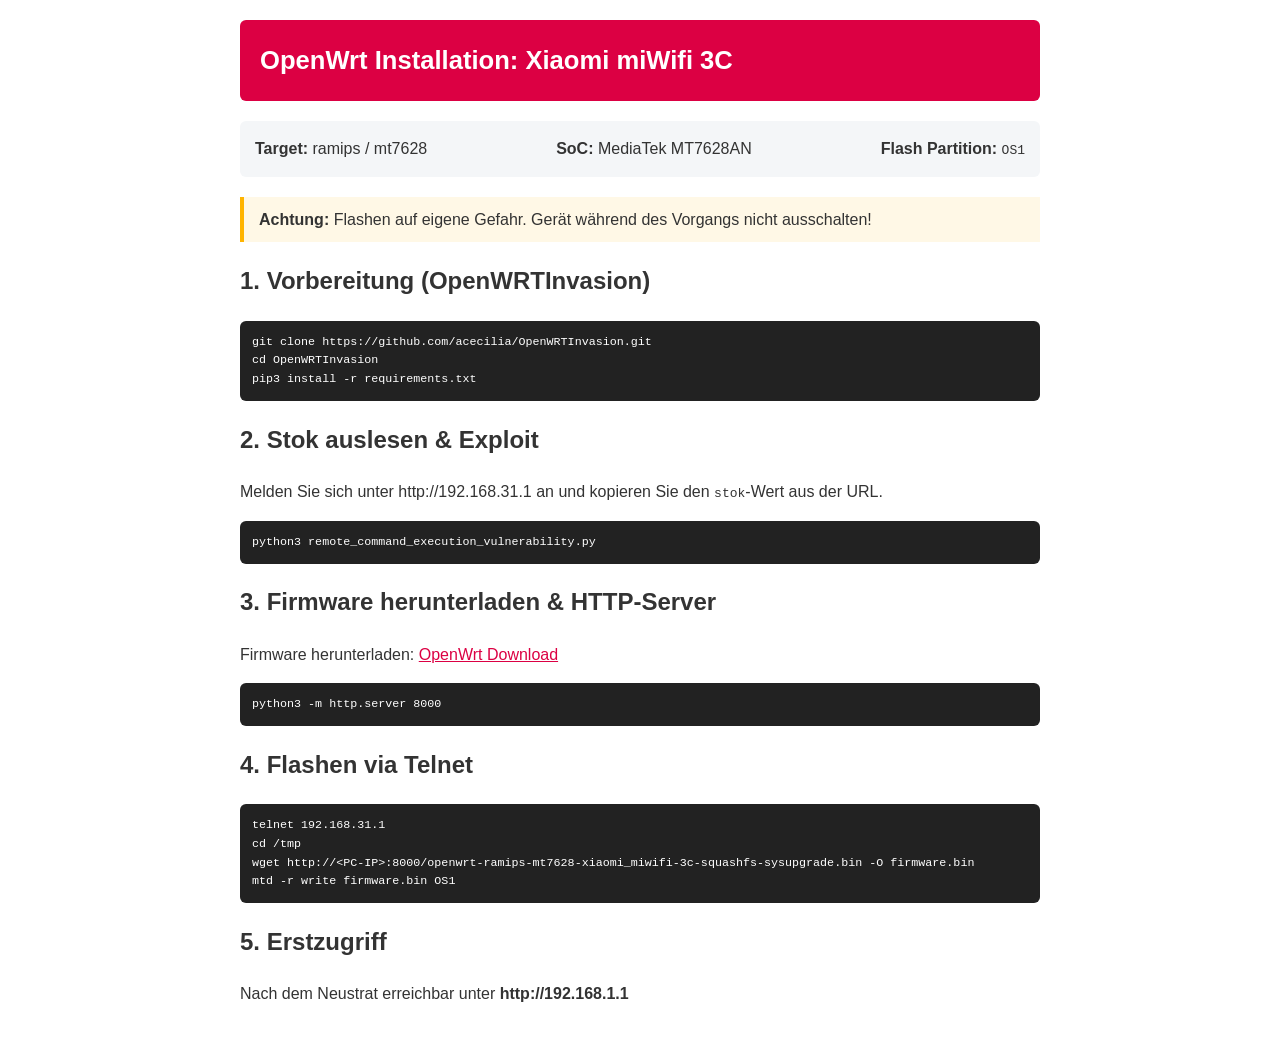
<file: ffnef/xiaomi/Anleitung_OpenWrt_r3c.html>
<!DOCTYPE html>
<html lang="de">
<head>
    <meta charset="UTF-8">
    <meta name="viewport" content="width=device-width, initial-scale=1.0">
    <title>Anleitung: OpenWrt für Xiaomi miWifi 3C</title>
    <style>
        body { font-family: -apple-system, BlinkMacSystemFont, "Segoe UI", Roboto, Helvetica, Arial, sans-serif; line-height: 1.6; color: #333; max-width: 800px; margin: 0 auto; padding: 20px; }
        header { background: #dc0043; color: white; padding: 20px; border-radius: 6px; }
        h1 { margin: 0; font-size: 1.6em; }
        .spec { background: #f4f6f8; padding: 15px; border-radius: 6px; margin: 20px 0; display: flex; justify-content: space-between; }
        .warning { background: #fff8e6; border-left: 4px solid #ffb400; padding: 10px 15px; margin: 20px 0; }
        pre { background: #222; color: #fff; padding: 12px; border-radius: 6px; overflow-x: auto; font-size: 0.9em; }
        code { font-family: monospace; }
        a { color: #dc0043; }
    </style>
</head>
<body>
    <header>
        <h1>OpenWrt Installation: Xiaomi miWifi 3C</h1>
    </header>
    
    <div class="spec">
        <div><strong>Target:</strong> ramips / mt7628</div>
        <div><strong>SoC:</strong> MediaTek MT7628AN</div>
        <div><strong>Flash Partition:</strong> <code>OS1</code></div>
    </div>

    <div class="warning">
        <strong>Achtung:</strong> Flashen auf eigene Gefahr. Gerät während des Vorgangs nicht ausschalten!
    </div>

    <h2>1. Vorbereitung (OpenWRTInvasion)</h2>
    <pre>git clone https://github.com/acecilia/OpenWRTInvasion.git
cd OpenWRTInvasion
pip3 install -r requirements.txt</pre>

    <h2>2. Stok auslesen & Exploit</h2>
    <p>Melden Sie sich unter http://192.168.31.1 an und kopieren Sie den <code>stok</code>-Wert aus der URL.</p>
    <pre>python3 remote_command_execution_vulnerability.py</pre>

    <h2>3. Firmware herunterladen & HTTP-Server</h2>
    <p>Firmware herunterladen: <a href="https://firmware-selector.openwrt.org/?version=23.05.5&target=ramips%2Fmt7628&id=xiaomi_miwifi-3c" target="_blank">OpenWrt Download</a></p>
    <pre>python3 -m http.server 8000</pre>

    <h2>4. Flashen via Telnet</h2>
    <pre>telnet 192.168.31.1
cd /tmp
wget http://&lt;PC-IP&gt;:8000/openwrt-ramips-mt7628-xiaomi_miwifi-3c-squashfs-sysupgrade.bin -O firmware.bin
mtd -r write firmware.bin OS1</pre>

    <h2>5. Erstzugriff</h2>
    <p>Nach dem Neustrat erreichbar unter <strong>http://192.168.1.1</strong></p>
</body>
</html>
</file>
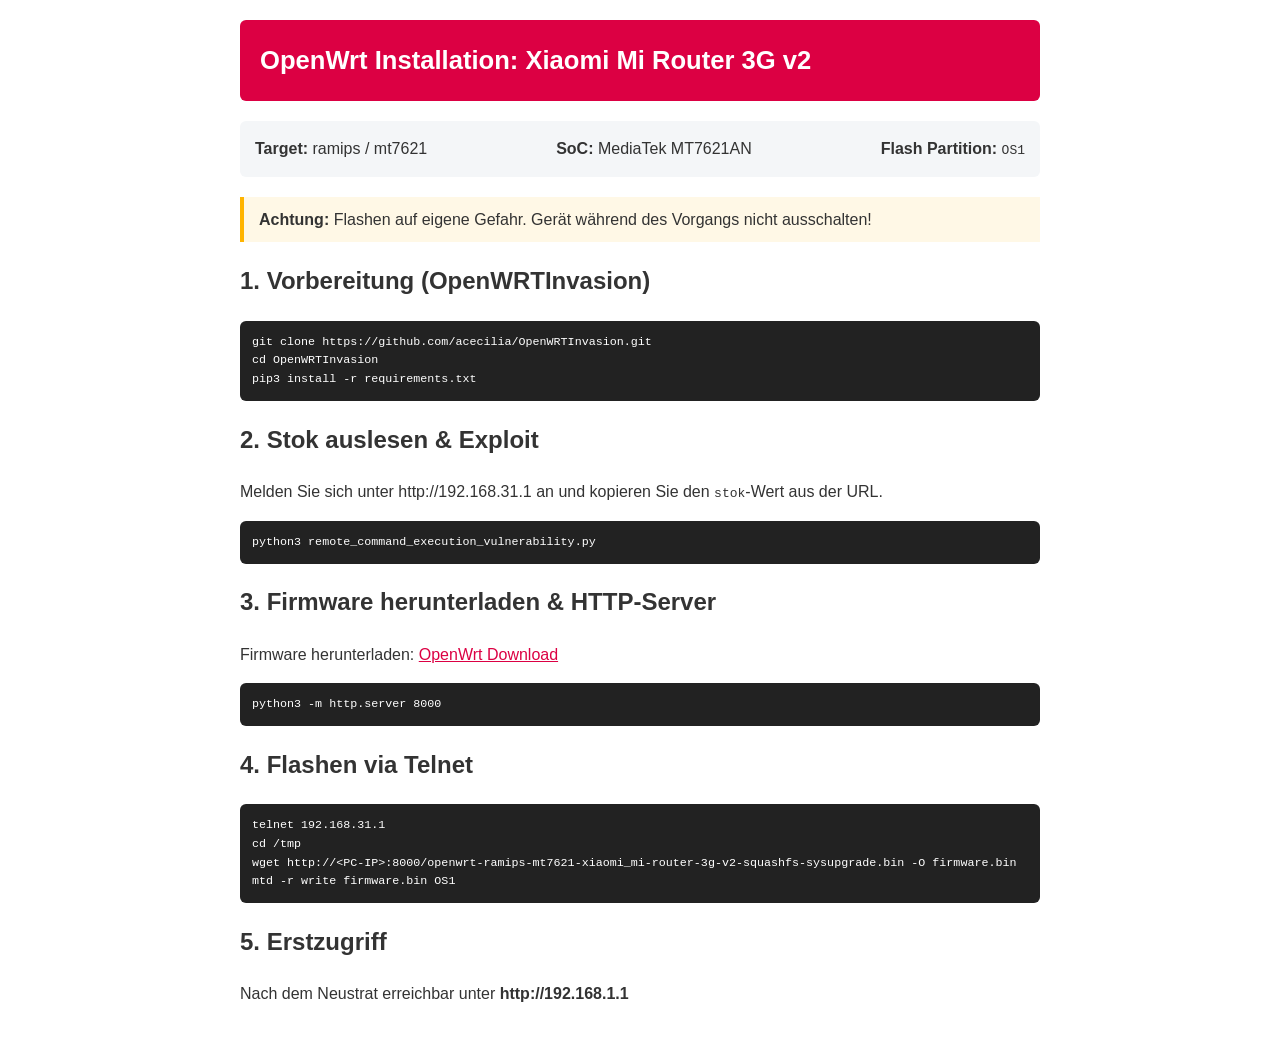
<file: ffnef/xiaomi/Anleitung_OpenWrt_r3g2.html>
<!DOCTYPE html>
<html lang="de">
<head>
    <meta charset="UTF-8">
    <meta name="viewport" content="width=device-width, initial-scale=1.0">
    <title>Anleitung: OpenWrt für Xiaomi Mi Router 3G v2</title>
    <style>
        body { font-family: -apple-system, BlinkMacSystemFont, "Segoe UI", Roboto, Helvetica, Arial, sans-serif; line-height: 1.6; color: #333; max-width: 800px; margin: 0 auto; padding: 20px; }
        header { background: #dc0043; color: white; padding: 20px; border-radius: 6px; }
        h1 { margin: 0; font-size: 1.6em; }
        .spec { background: #f4f6f8; padding: 15px; border-radius: 6px; margin: 20px 0; display: flex; justify-content: space-between; }
        .warning { background: #fff8e6; border-left: 4px solid #ffb400; padding: 10px 15px; margin: 20px 0; }
        pre { background: #222; color: #fff; padding: 12px; border-radius: 6px; overflow-x: auto; font-size: 0.9em; }
        code { font-family: monospace; }
        a { color: #dc0043; }
    </style>
</head>
<body>
    <header>
        <h1>OpenWrt Installation: Xiaomi Mi Router 3G v2</h1>
    </header>
    
    <div class="spec">
        <div><strong>Target:</strong> ramips / mt7621</div>
        <div><strong>SoC:</strong> MediaTek MT7621AN</div>
        <div><strong>Flash Partition:</strong> <code>OS1</code></div>
    </div>

    <div class="warning">
        <strong>Achtung:</strong> Flashen auf eigene Gefahr. Gerät während des Vorgangs nicht ausschalten!
    </div>

    <h2>1. Vorbereitung (OpenWRTInvasion)</h2>
    <pre>git clone https://github.com/acecilia/OpenWRTInvasion.git
cd OpenWRTInvasion
pip3 install -r requirements.txt</pre>

    <h2>2. Stok auslesen & Exploit</h2>
    <p>Melden Sie sich unter http://192.168.31.1 an und kopieren Sie den <code>stok</code>-Wert aus der URL.</p>
    <pre>python3 remote_command_execution_vulnerability.py</pre>

    <h2>3. Firmware herunterladen & HTTP-Server</h2>
    <p>Firmware herunterladen: <a href="https://firmware-selector.openwrt.org/?version=23.05.5&target=ramips%2Fmt7621&id=xiaomi_mi-router-3g-v2" target="_blank">OpenWrt Download</a></p>
    <pre>python3 -m http.server 8000</pre>

    <h2>4. Flashen via Telnet</h2>
    <pre>telnet 192.168.31.1
cd /tmp
wget http://&lt;PC-IP&gt;:8000/openwrt-ramips-mt7621-xiaomi_mi-router-3g-v2-squashfs-sysupgrade.bin -O firmware.bin
mtd -r write firmware.bin OS1</pre>

    <h2>5. Erstzugriff</h2>
    <p>Nach dem Neustrat erreichbar unter <strong>http://192.168.1.1</strong></p>
</body>
</html>
</file>
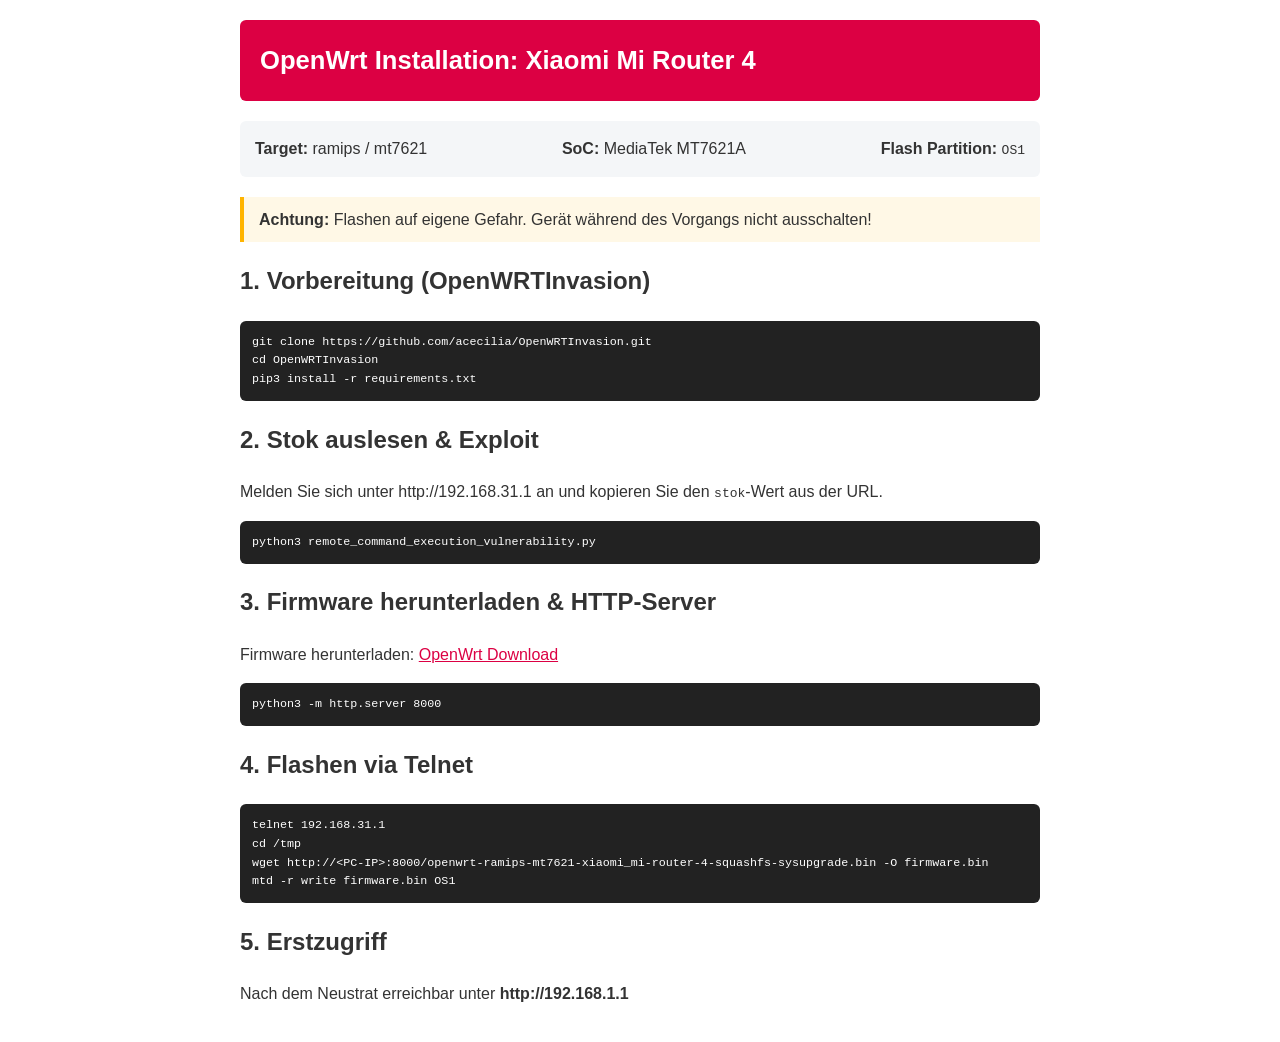
<file: ffnef/xiaomi/Anleitung_OpenWrt_r4.html>
<!DOCTYPE html>
<html lang="de">
<head>
    <meta charset="UTF-8">
    <meta name="viewport" content="width=device-width, initial-scale=1.0">
    <title>Anleitung: OpenWrt für Xiaomi Mi Router 4</title>
    <style>
        body { font-family: -apple-system, BlinkMacSystemFont, "Segoe UI", Roboto, Helvetica, Arial, sans-serif; line-height: 1.6; color: #333; max-width: 800px; margin: 0 auto; padding: 20px; }
        header { background: #dc0043; color: white; padding: 20px; border-radius: 6px; }
        h1 { margin: 0; font-size: 1.6em; }
        .spec { background: #f4f6f8; padding: 15px; border-radius: 6px; margin: 20px 0; display: flex; justify-content: space-between; }
        .warning { background: #fff8e6; border-left: 4px solid #ffb400; padding: 10px 15px; margin: 20px 0; }
        pre { background: #222; color: #fff; padding: 12px; border-radius: 6px; overflow-x: auto; font-size: 0.9em; }
        code { font-family: monospace; }
        a { color: #dc0043; }
    </style>
</head>
<body>
    <header>
        <h1>OpenWrt Installation: Xiaomi Mi Router 4</h1>
    </header>
    
    <div class="spec">
        <div><strong>Target:</strong> ramips / mt7621</div>
        <div><strong>SoC:</strong> MediaTek MT7621A</div>
        <div><strong>Flash Partition:</strong> <code>OS1</code></div>
    </div>

    <div class="warning">
        <strong>Achtung:</strong> Flashen auf eigene Gefahr. Gerät während des Vorgangs nicht ausschalten!
    </div>

    <h2>1. Vorbereitung (OpenWRTInvasion)</h2>
    <pre>git clone https://github.com/acecilia/OpenWRTInvasion.git
cd OpenWRTInvasion
pip3 install -r requirements.txt</pre>

    <h2>2. Stok auslesen & Exploit</h2>
    <p>Melden Sie sich unter http://192.168.31.1 an und kopieren Sie den <code>stok</code>-Wert aus der URL.</p>
    <pre>python3 remote_command_execution_vulnerability.py</pre>

    <h2>3. Firmware herunterladen & HTTP-Server</h2>
    <p>Firmware herunterladen: <a href="https://firmware-selector.openwrt.org/?version=23.05.5&target=ramips%2Fmt7621&id=xiaomi_mi-router-4" target="_blank">OpenWrt Download</a></p>
    <pre>python3 -m http.server 8000</pre>

    <h2>4. Flashen via Telnet</h2>
    <pre>telnet 192.168.31.1
cd /tmp
wget http://&lt;PC-IP&gt;:8000/openwrt-ramips-mt7621-xiaomi_mi-router-4-squashfs-sysupgrade.bin -O firmware.bin
mtd -r write firmware.bin OS1</pre>

    <h2>5. Erstzugriff</h2>
    <p>Nach dem Neustrat erreichbar unter <strong>http://192.168.1.1</strong></p>
</body>
</html>
</file>
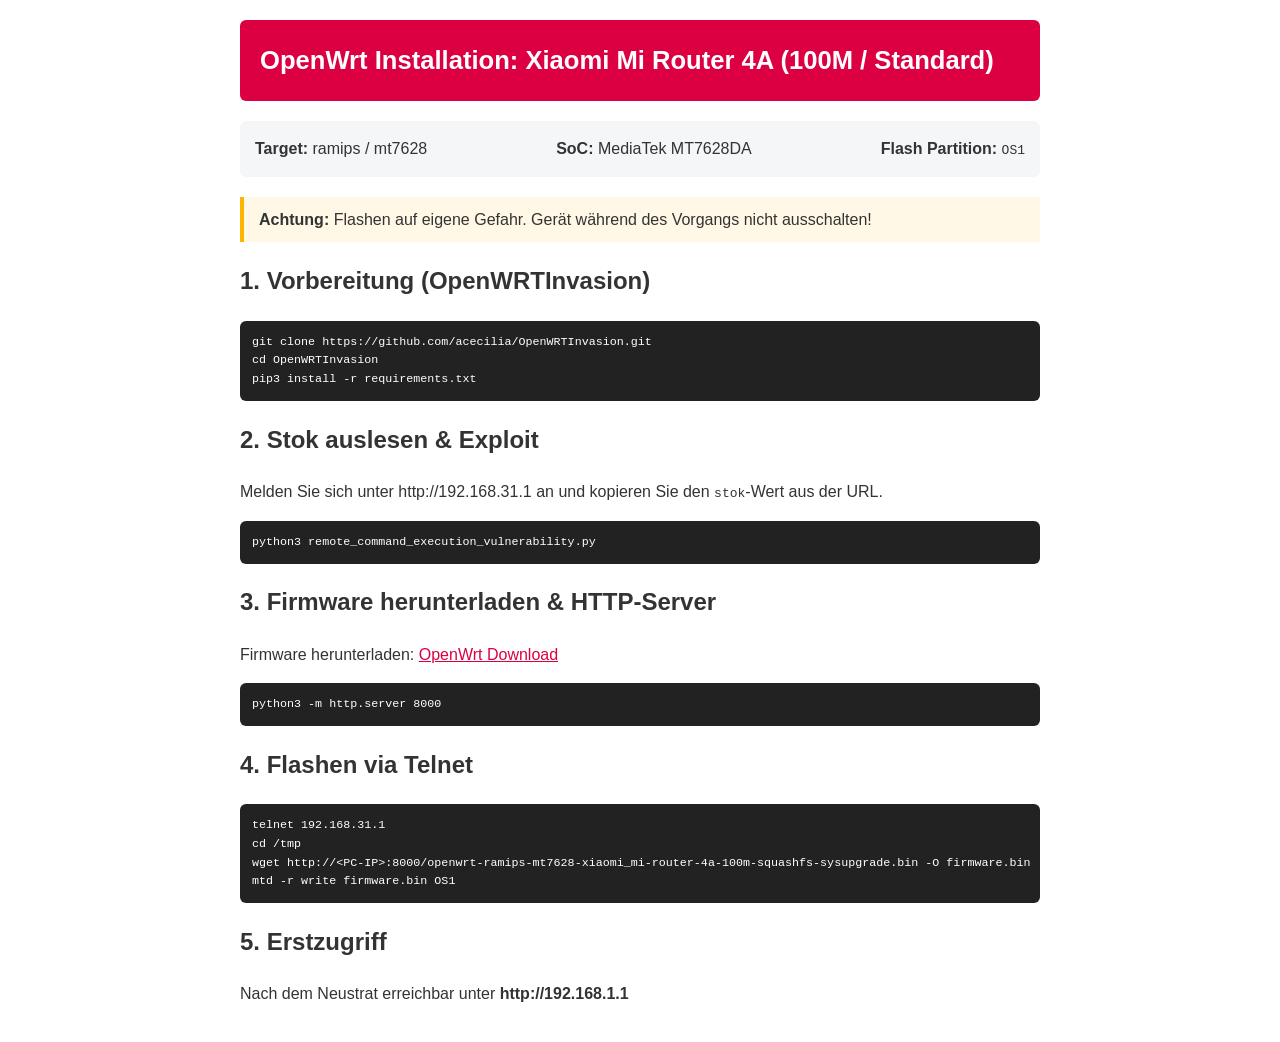
<file: ffnef/xiaomi/Anleitung_OpenWrt_r4ac.html>
<!DOCTYPE html>
<html lang="de">
<head>
    <meta charset="UTF-8">
    <meta name="viewport" content="width=device-width, initial-scale=1.0">
    <title>Anleitung: OpenWrt für Xiaomi Mi Router 4A (100M / Standard)</title>
    <style>
        body { font-family: -apple-system, BlinkMacSystemFont, "Segoe UI", Roboto, Helvetica, Arial, sans-serif; line-height: 1.6; color: #333; max-width: 800px; margin: 0 auto; padding: 20px; }
        header { background: #dc0043; color: white; padding: 20px; border-radius: 6px; }
        h1 { margin: 0; font-size: 1.6em; }
        .spec { background: #f4f6f8; padding: 15px; border-radius: 6px; margin: 20px 0; display: flex; justify-content: space-between; }
        .warning { background: #fff8e6; border-left: 4px solid #ffb400; padding: 10px 15px; margin: 20px 0; }
        pre { background: #222; color: #fff; padding: 12px; border-radius: 6px; overflow-x: auto; font-size: 0.9em; }
        code { font-family: monospace; }
        a { color: #dc0043; }
    </style>
</head>
<body>
    <header>
        <h1>OpenWrt Installation: Xiaomi Mi Router 4A (100M / Standard)</h1>
    </header>
    
    <div class="spec">
        <div><strong>Target:</strong> ramips / mt7628</div>
        <div><strong>SoC:</strong> MediaTek MT7628DA</div>
        <div><strong>Flash Partition:</strong> <code>OS1</code></div>
    </div>

    <div class="warning">
        <strong>Achtung:</strong> Flashen auf eigene Gefahr. Gerät während des Vorgangs nicht ausschalten!
    </div>

    <h2>1. Vorbereitung (OpenWRTInvasion)</h2>
    <pre>git clone https://github.com/acecilia/OpenWRTInvasion.git
cd OpenWRTInvasion
pip3 install -r requirements.txt</pre>

    <h2>2. Stok auslesen & Exploit</h2>
    <p>Melden Sie sich unter http://192.168.31.1 an und kopieren Sie den <code>stok</code>-Wert aus der URL.</p>
    <pre>python3 remote_command_execution_vulnerability.py</pre>

    <h2>3. Firmware herunterladen & HTTP-Server</h2>
    <p>Firmware herunterladen: <a href="https://firmware-selector.openwrt.org/?version=23.05.5&target=ramips%2Fmt7628&id=xiaomi_mi-router-4a-100m" target="_blank">OpenWrt Download</a></p>
    <pre>python3 -m http.server 8000</pre>

    <h2>4. Flashen via Telnet</h2>
    <pre>telnet 192.168.31.1
cd /tmp
wget http://&lt;PC-IP&gt;:8000/openwrt-ramips-mt7628-xiaomi_mi-router-4a-100m-squashfs-sysupgrade.bin -O firmware.bin
mtd -r write firmware.bin OS1</pre>

    <h2>5. Erstzugriff</h2>
    <p>Nach dem Neustrat erreichbar unter <strong>http://192.168.1.1</strong></p>
</body>
</html>
</file>
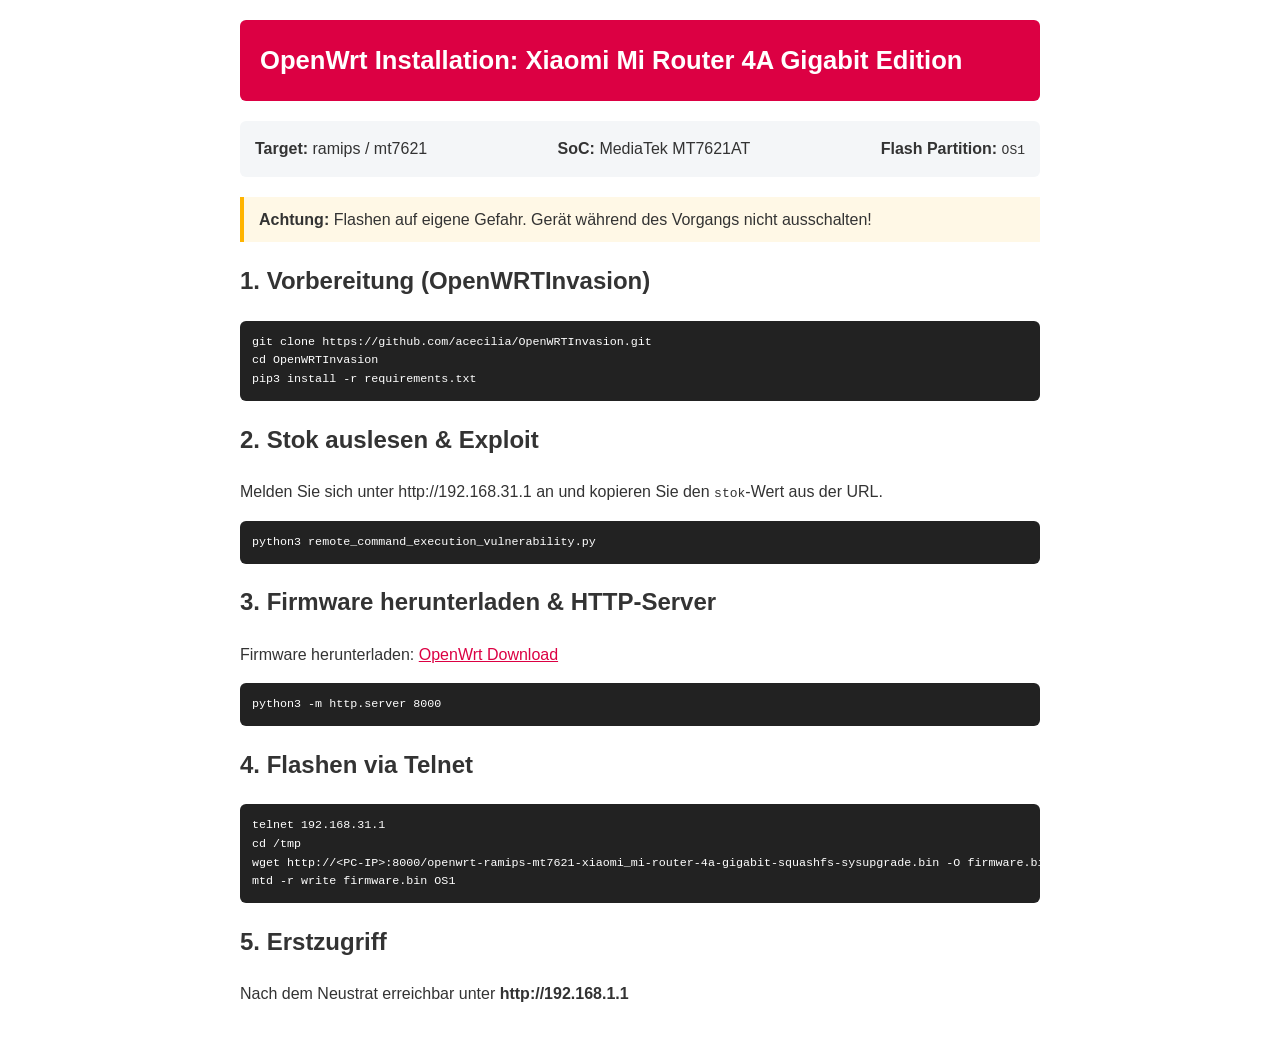
<file: ffnef/xiaomi/Anleitung_OpenWrt_r4ag.html>
<!DOCTYPE html>
<html lang="de">
<head>
    <meta charset="UTF-8">
    <meta name="viewport" content="width=device-width, initial-scale=1.0">
    <title>Anleitung: OpenWrt für Xiaomi Mi Router 4A Gigabit Edition</title>
    <style>
        body { font-family: -apple-system, BlinkMacSystemFont, "Segoe UI", Roboto, Helvetica, Arial, sans-serif; line-height: 1.6; color: #333; max-width: 800px; margin: 0 auto; padding: 20px; }
        header { background: #dc0043; color: white; padding: 20px; border-radius: 6px; }
        h1 { margin: 0; font-size: 1.6em; }
        .spec { background: #f4f6f8; padding: 15px; border-radius: 6px; margin: 20px 0; display: flex; justify-content: space-between; }
        .warning { background: #fff8e6; border-left: 4px solid #ffb400; padding: 10px 15px; margin: 20px 0; }
        pre { background: #222; color: #fff; padding: 12px; border-radius: 6px; overflow-x: auto; font-size: 0.9em; }
        code { font-family: monospace; }
        a { color: #dc0043; }
    </style>
</head>
<body>
    <header>
        <h1>OpenWrt Installation: Xiaomi Mi Router 4A Gigabit Edition</h1>
    </header>
    
    <div class="spec">
        <div><strong>Target:</strong> ramips / mt7621</div>
        <div><strong>SoC:</strong> MediaTek MT7621AT</div>
        <div><strong>Flash Partition:</strong> <code>OS1</code></div>
    </div>

    <div class="warning">
        <strong>Achtung:</strong> Flashen auf eigene Gefahr. Gerät während des Vorgangs nicht ausschalten!
    </div>

    <h2>1. Vorbereitung (OpenWRTInvasion)</h2>
    <pre>git clone https://github.com/acecilia/OpenWRTInvasion.git
cd OpenWRTInvasion
pip3 install -r requirements.txt</pre>

    <h2>2. Stok auslesen & Exploit</h2>
    <p>Melden Sie sich unter http://192.168.31.1 an und kopieren Sie den <code>stok</code>-Wert aus der URL.</p>
    <pre>python3 remote_command_execution_vulnerability.py</pre>

    <h2>3. Firmware herunterladen & HTTP-Server</h2>
    <p>Firmware herunterladen: <a href="https://firmware-selector.openwrt.org/?version=23.05.5&target=ramips%2Fmt7621&id=xiaomi_mi-router-4a-gigabit" target="_blank">OpenWrt Download</a></p>
    <pre>python3 -m http.server 8000</pre>

    <h2>4. Flashen via Telnet</h2>
    <pre>telnet 192.168.31.1
cd /tmp
wget http://&lt;PC-IP&gt;:8000/openwrt-ramips-mt7621-xiaomi_mi-router-4a-gigabit-squashfs-sysupgrade.bin -O firmware.bin
mtd -r write firmware.bin OS1</pre>

    <h2>5. Erstzugriff</h2>
    <p>Nach dem Neustrat erreichbar unter <strong>http://192.168.1.1</strong></p>
</body>
</html>
</file>
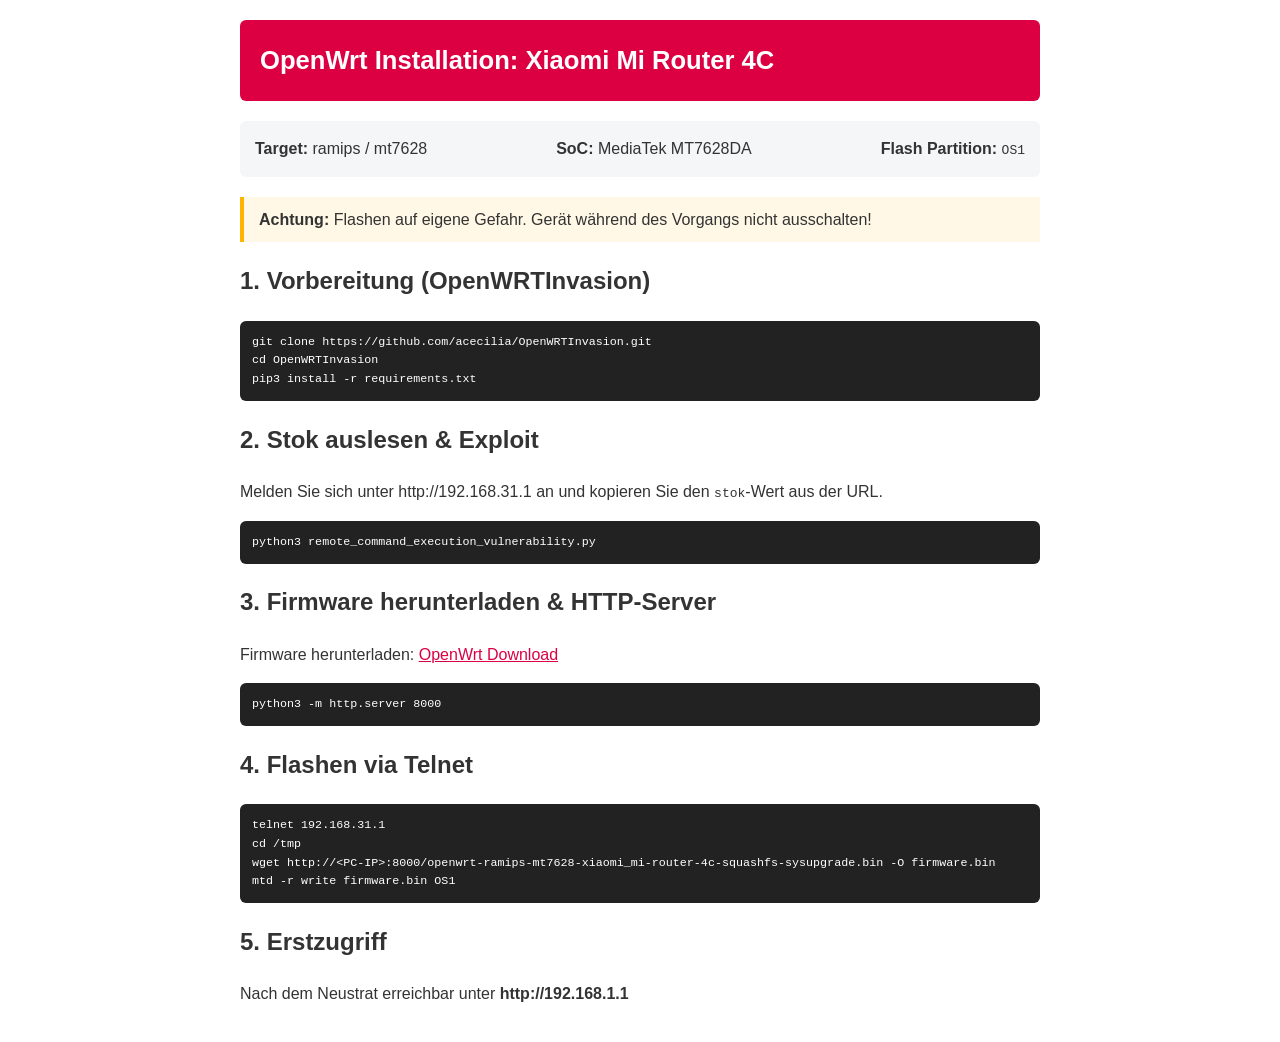
<file: ffnef/xiaomi/Anleitung_OpenWrt_r4cm.html>
<!DOCTYPE html>
<html lang="de">
<head>
    <meta charset="UTF-8">
    <meta name="viewport" content="width=device-width, initial-scale=1.0">
    <title>Anleitung: OpenWrt für Xiaomi Mi Router 4C</title>
    <style>
        body { font-family: -apple-system, BlinkMacSystemFont, "Segoe UI", Roboto, Helvetica, Arial, sans-serif; line-height: 1.6; color: #333; max-width: 800px; margin: 0 auto; padding: 20px; }
        header { background: #dc0043; color: white; padding: 20px; border-radius: 6px; }
        h1 { margin: 0; font-size: 1.6em; }
        .spec { background: #f4f6f8; padding: 15px; border-radius: 6px; margin: 20px 0; display: flex; justify-content: space-between; }
        .warning { background: #fff8e6; border-left: 4px solid #ffb400; padding: 10px 15px; margin: 20px 0; }
        pre { background: #222; color: #fff; padding: 12px; border-radius: 6px; overflow-x: auto; font-size: 0.9em; }
        code { font-family: monospace; }
        a { color: #dc0043; }
    </style>
</head>
<body>
    <header>
        <h1>OpenWrt Installation: Xiaomi Mi Router 4C</h1>
    </header>
    
    <div class="spec">
        <div><strong>Target:</strong> ramips / mt7628</div>
        <div><strong>SoC:</strong> MediaTek MT7628DA</div>
        <div><strong>Flash Partition:</strong> <code>OS1</code></div>
    </div>

    <div class="warning">
        <strong>Achtung:</strong> Flashen auf eigene Gefahr. Gerät während des Vorgangs nicht ausschalten!
    </div>

    <h2>1. Vorbereitung (OpenWRTInvasion)</h2>
    <pre>git clone https://github.com/acecilia/OpenWRTInvasion.git
cd OpenWRTInvasion
pip3 install -r requirements.txt</pre>

    <h2>2. Stok auslesen & Exploit</h2>
    <p>Melden Sie sich unter http://192.168.31.1 an und kopieren Sie den <code>stok</code>-Wert aus der URL.</p>
    <pre>python3 remote_command_execution_vulnerability.py</pre>

    <h2>3. Firmware herunterladen & HTTP-Server</h2>
    <p>Firmware herunterladen: <a href="https://firmware-selector.openwrt.org/?version=23.05.5&target=ramips%2Fmt7628&id=xiaomi_mi-router-4c" target="_blank">OpenWrt Download</a></p>
    <pre>python3 -m http.server 8000</pre>

    <h2>4. Flashen via Telnet</h2>
    <pre>telnet 192.168.31.1
cd /tmp
wget http://&lt;PC-IP&gt;:8000/openwrt-ramips-mt7628-xiaomi_mi-router-4c-squashfs-sysupgrade.bin -O firmware.bin
mtd -r write firmware.bin OS1</pre>

    <h2>5. Erstzugriff</h2>
    <p>Nach dem Neustrat erreichbar unter <strong>http://192.168.1.1</strong></p>
</body>
</html>
</file>
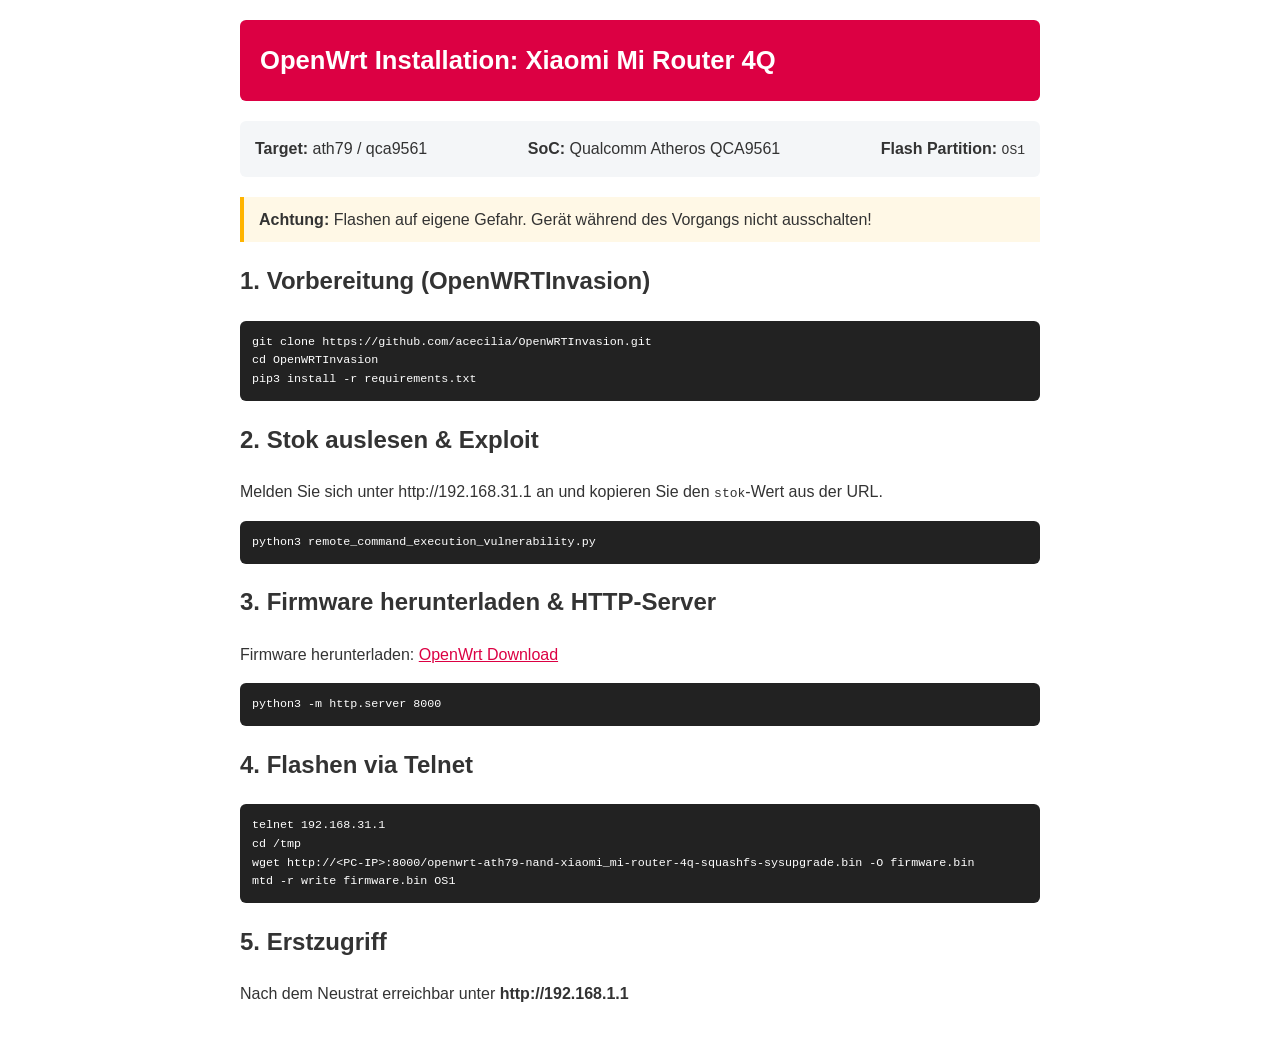
<file: ffnef/xiaomi/Anleitung_OpenWrt_r4q.html>
<!DOCTYPE html>
<html lang="de">
<head>
    <meta charset="UTF-8">
    <meta name="viewport" content="width=device-width, initial-scale=1.0">
    <title>Anleitung: OpenWrt für Xiaomi Mi Router 4Q</title>
    <style>
        body { font-family: -apple-system, BlinkMacSystemFont, "Segoe UI", Roboto, Helvetica, Arial, sans-serif; line-height: 1.6; color: #333; max-width: 800px; margin: 0 auto; padding: 20px; }
        header { background: #dc0043; color: white; padding: 20px; border-radius: 6px; }
        h1 { margin: 0; font-size: 1.6em; }
        .spec { background: #f4f6f8; padding: 15px; border-radius: 6px; margin: 20px 0; display: flex; justify-content: space-between; }
        .warning { background: #fff8e6; border-left: 4px solid #ffb400; padding: 10px 15px; margin: 20px 0; }
        pre { background: #222; color: #fff; padding: 12px; border-radius: 6px; overflow-x: auto; font-size: 0.9em; }
        code { font-family: monospace; }
        a { color: #dc0043; }
    </style>
</head>
<body>
    <header>
        <h1>OpenWrt Installation: Xiaomi Mi Router 4Q</h1>
    </header>
    
    <div class="spec">
        <div><strong>Target:</strong> ath79 / qca9561</div>
        <div><strong>SoC:</strong> Qualcomm Atheros QCA9561</div>
        <div><strong>Flash Partition:</strong> <code>OS1</code></div>
    </div>

    <div class="warning">
        <strong>Achtung:</strong> Flashen auf eigene Gefahr. Gerät während des Vorgangs nicht ausschalten!
    </div>

    <h2>1. Vorbereitung (OpenWRTInvasion)</h2>
    <pre>git clone https://github.com/acecilia/OpenWRTInvasion.git
cd OpenWRTInvasion
pip3 install -r requirements.txt</pre>

    <h2>2. Stok auslesen & Exploit</h2>
    <p>Melden Sie sich unter http://192.168.31.1 an und kopieren Sie den <code>stok</code>-Wert aus der URL.</p>
    <pre>python3 remote_command_execution_vulnerability.py</pre>

    <h2>3. Firmware herunterladen & HTTP-Server</h2>
    <p>Firmware herunterladen: <a href="https://firmware-selector.openwrt.org/?version=23.05.5&target=ath79%2Fnand&id=xiaomi_mi-router-4q" target="_blank">OpenWrt Download</a></p>
    <pre>python3 -m http.server 8000</pre>

    <h2>4. Flashen via Telnet</h2>
    <pre>telnet 192.168.31.1
cd /tmp
wget http://&lt;PC-IP&gt;:8000/openwrt-ath79-nand-xiaomi_mi-router-4q-squashfs-sysupgrade.bin -O firmware.bin
mtd -r write firmware.bin OS1</pre>

    <h2>5. Erstzugriff</h2>
    <p>Nach dem Neustrat erreichbar unter <strong>http://192.168.1.1</strong></p>
</body>
</html>
</file>
